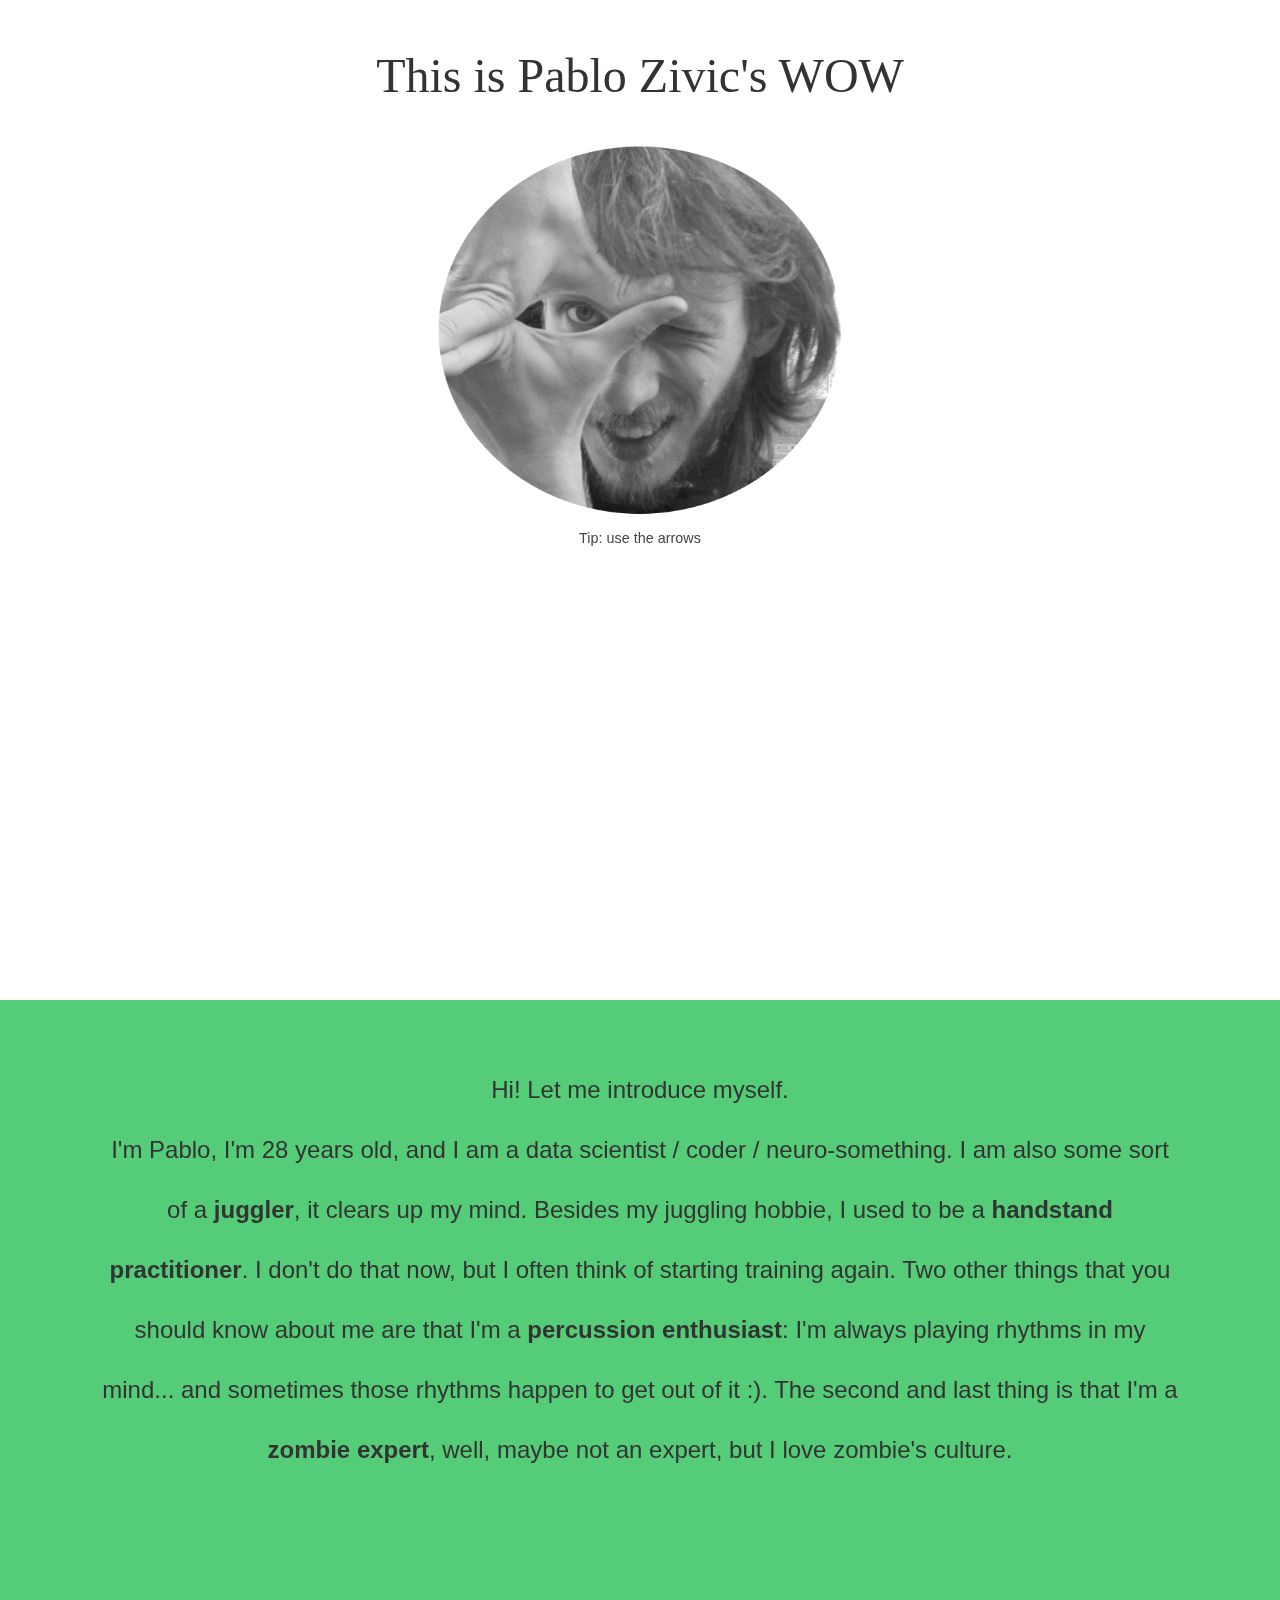
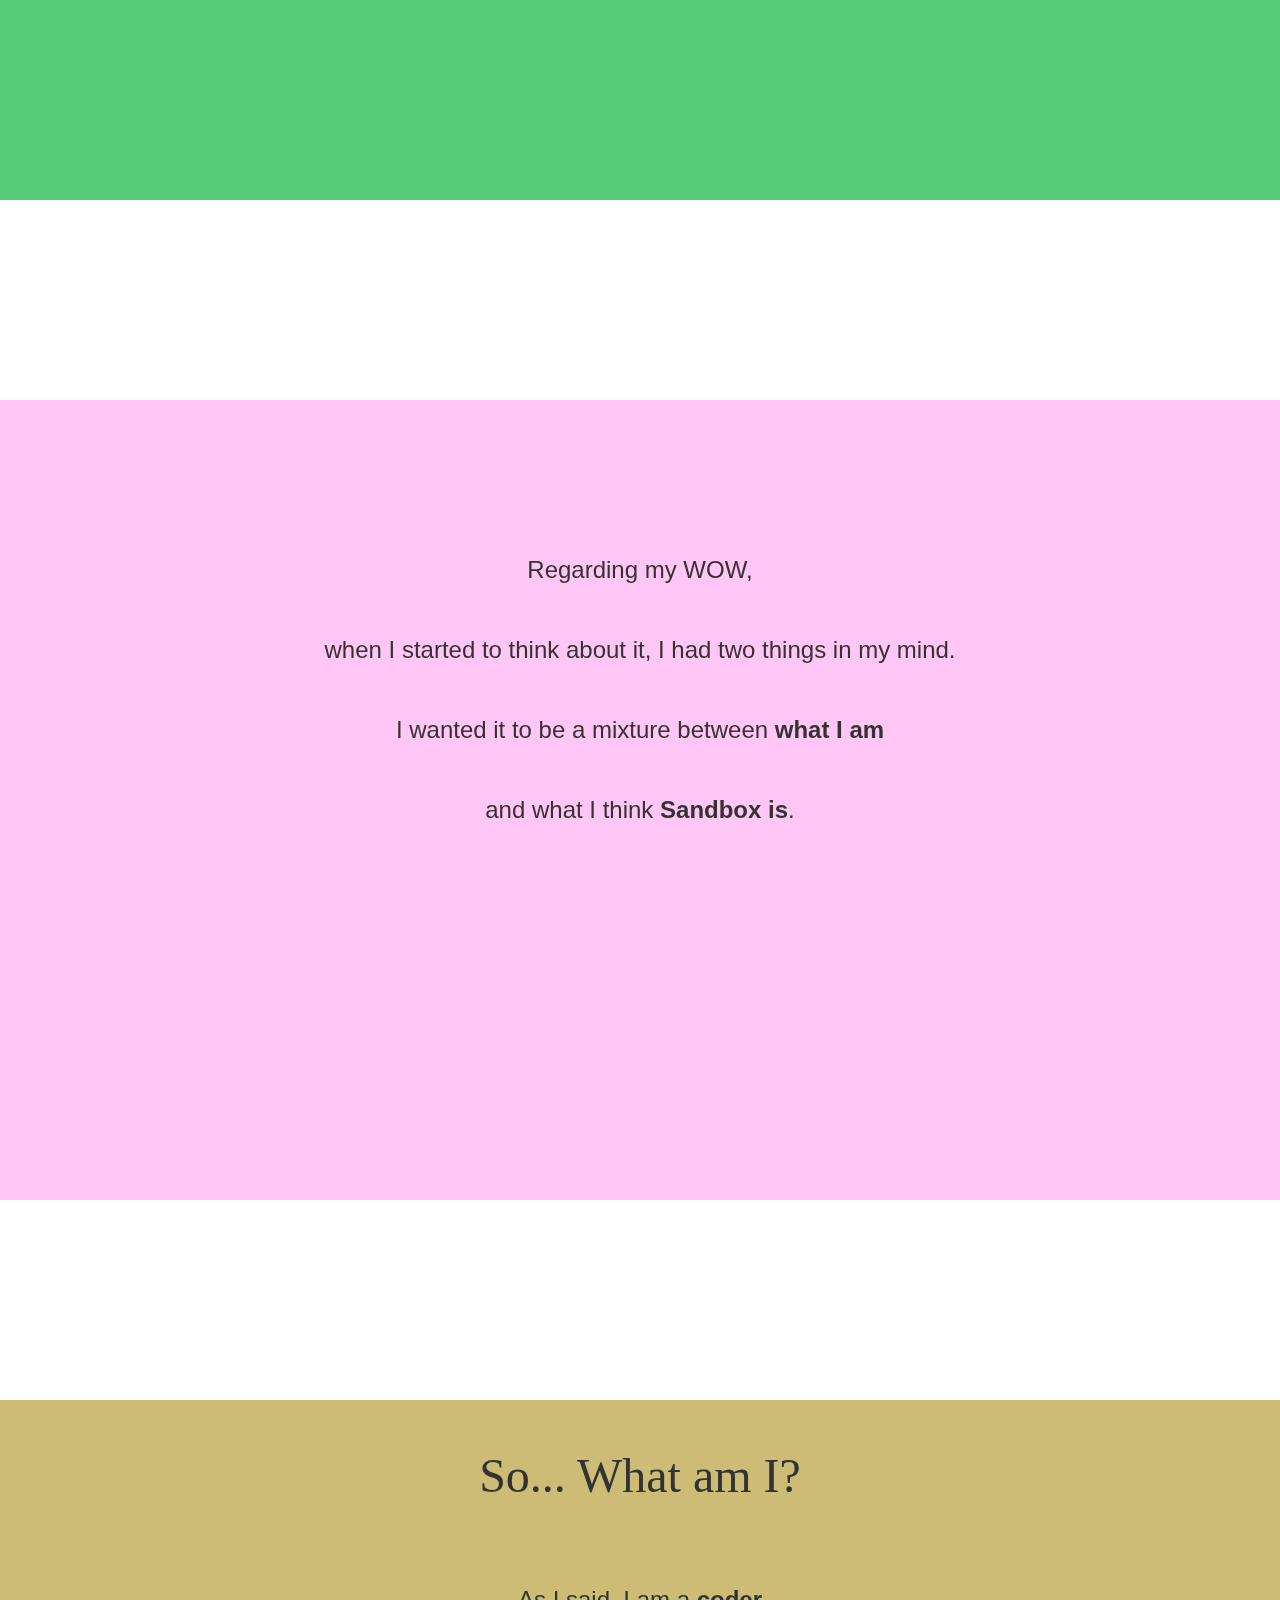
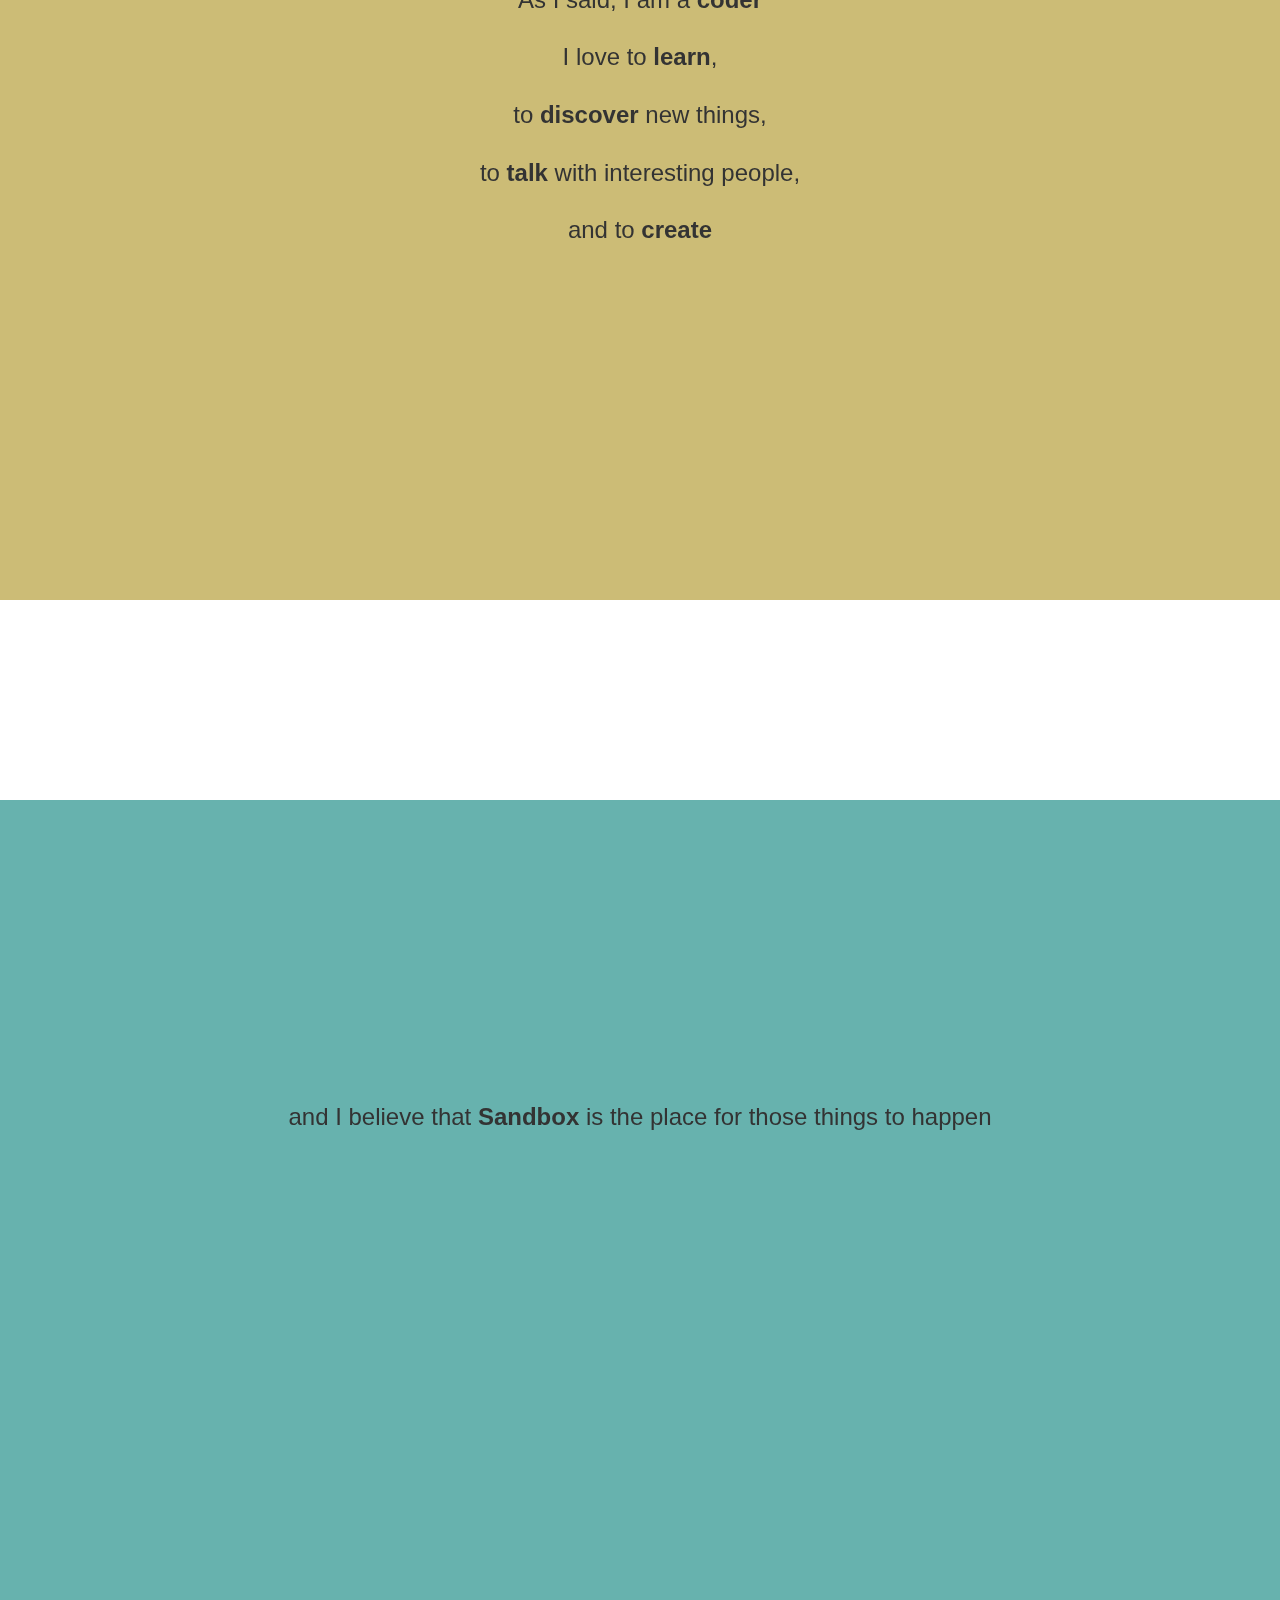
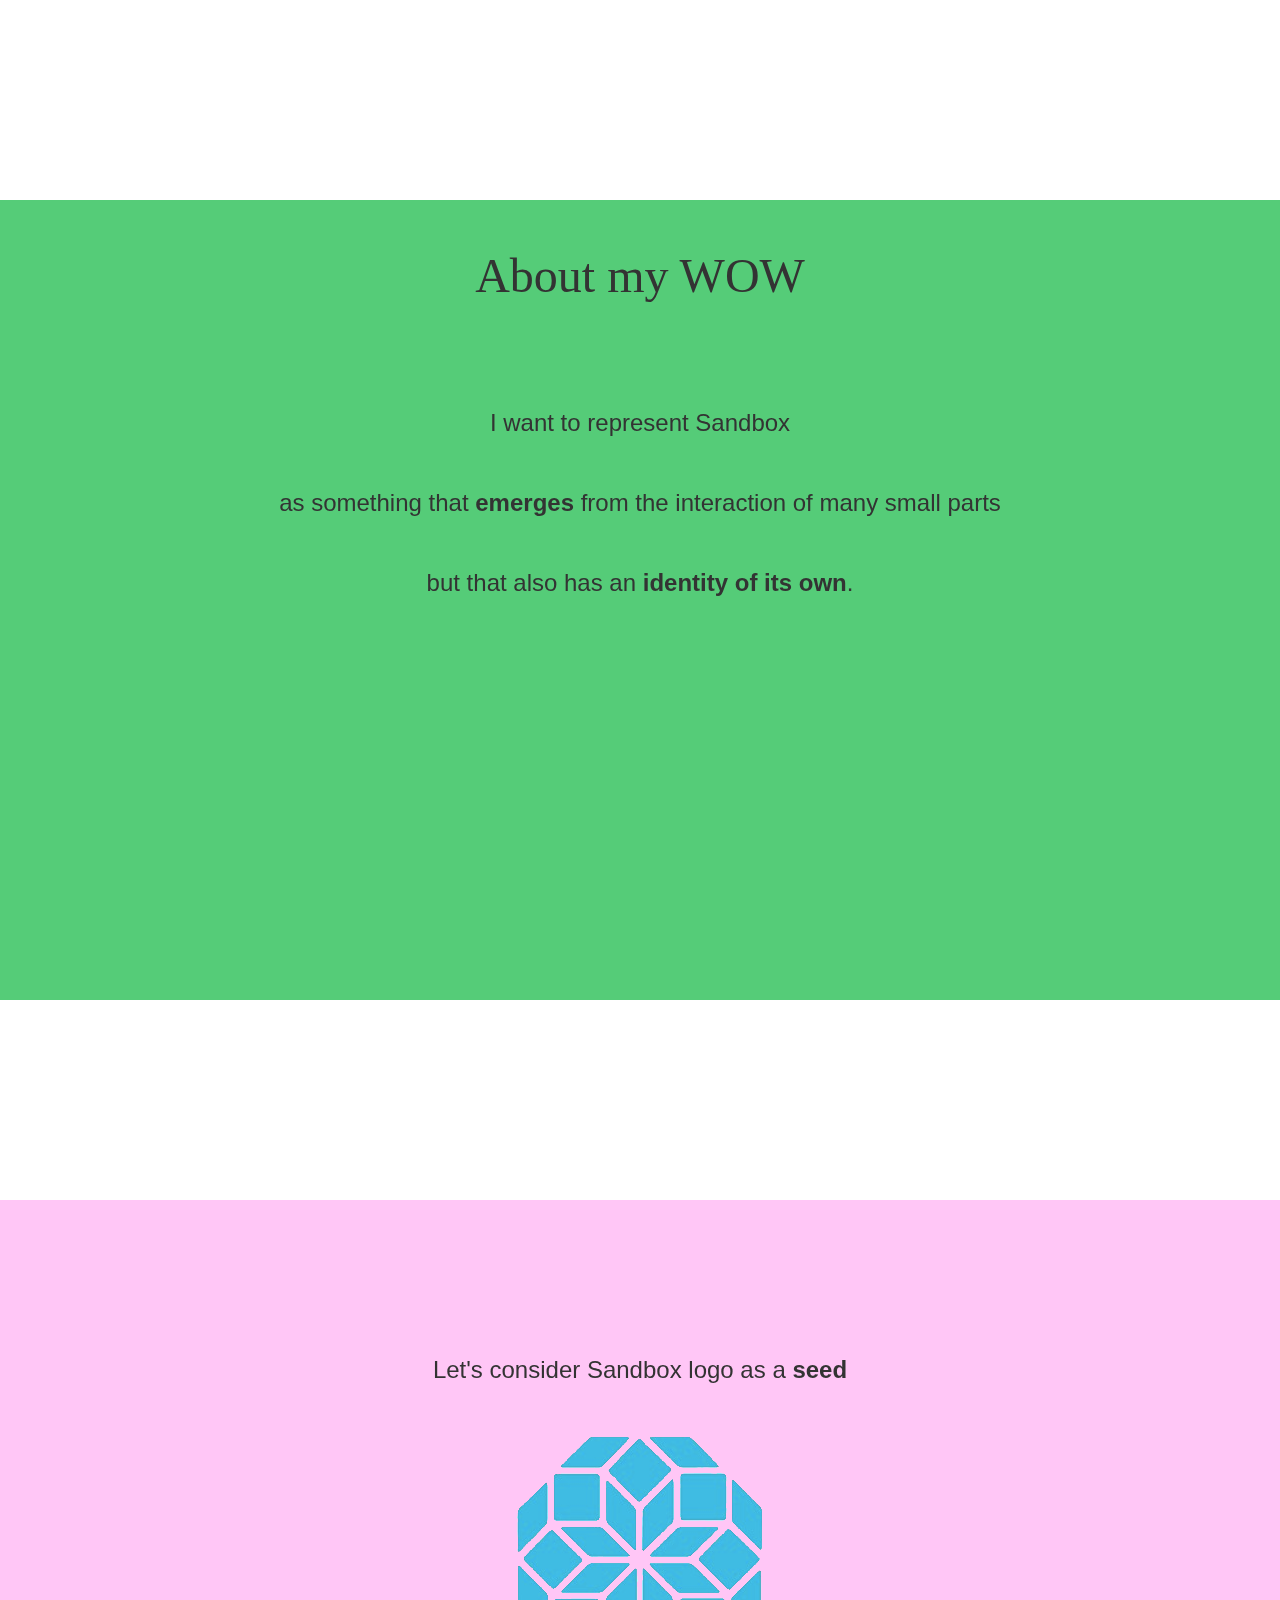
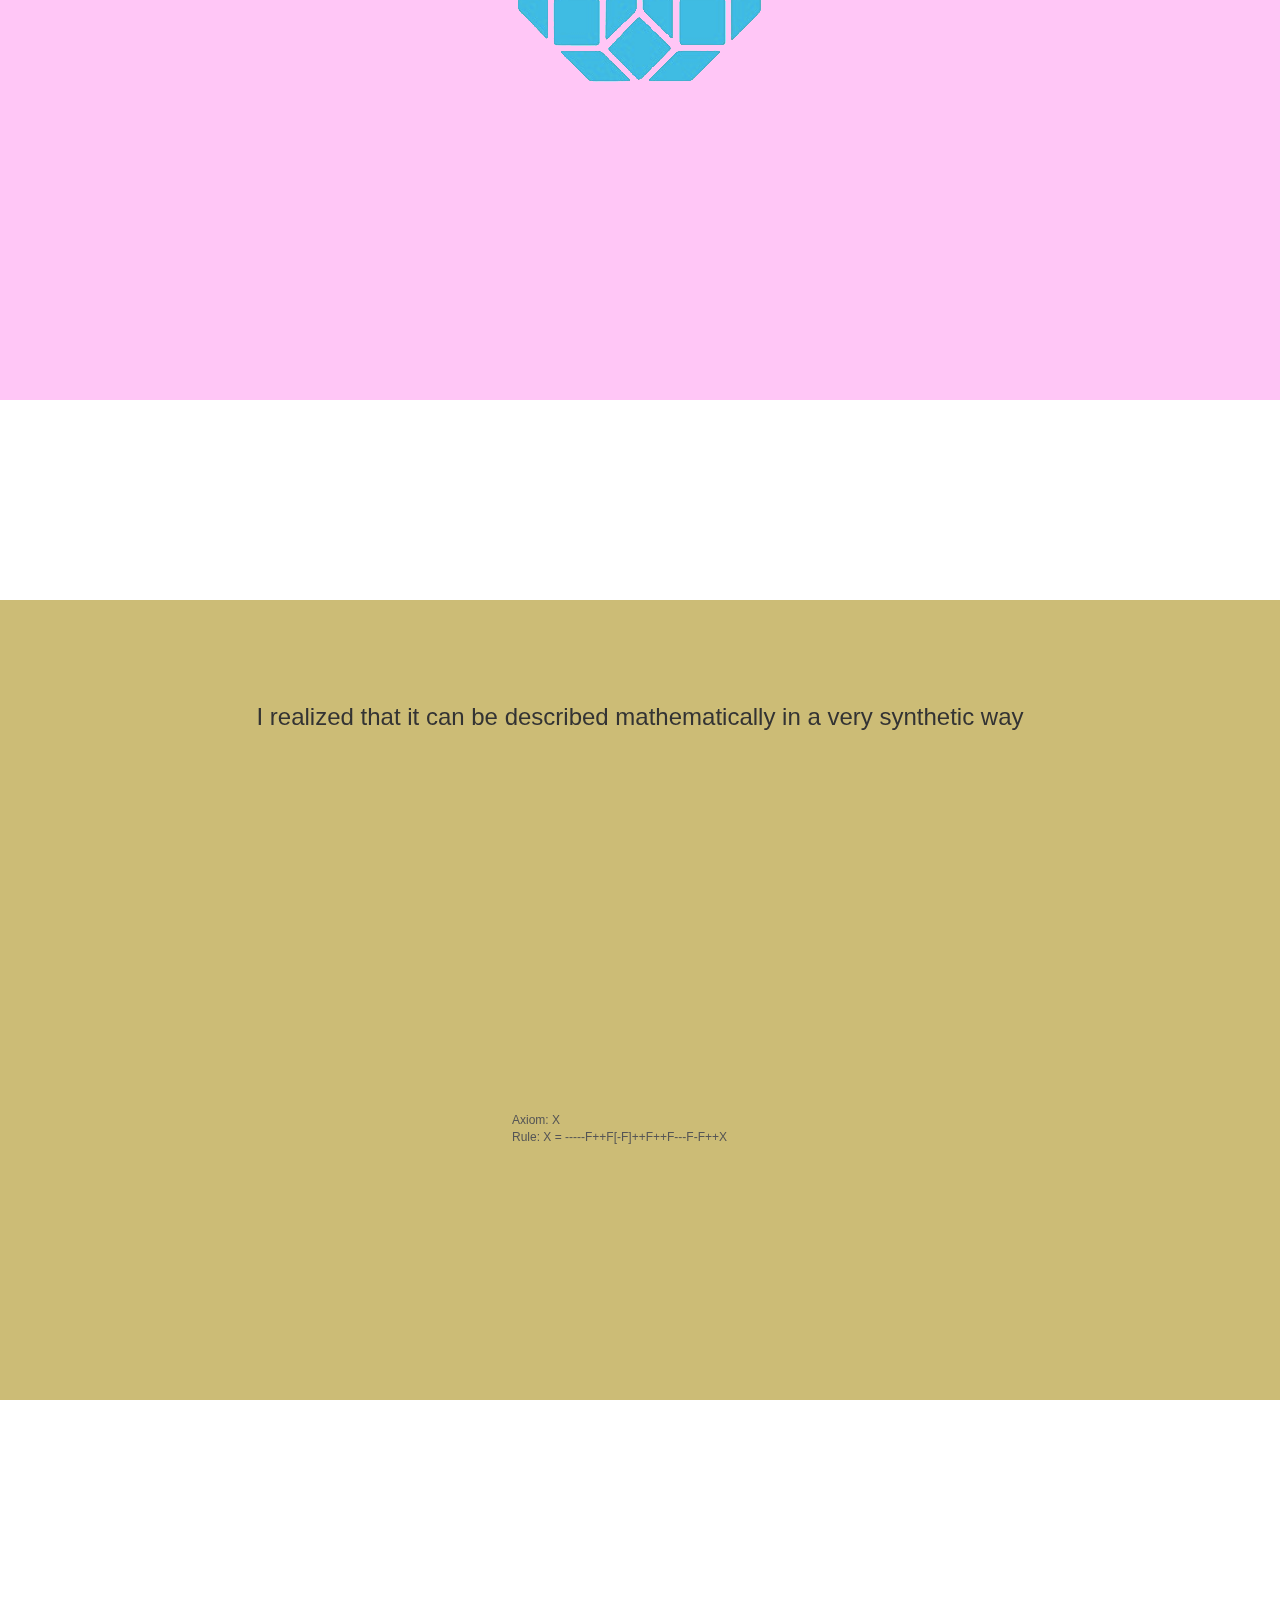
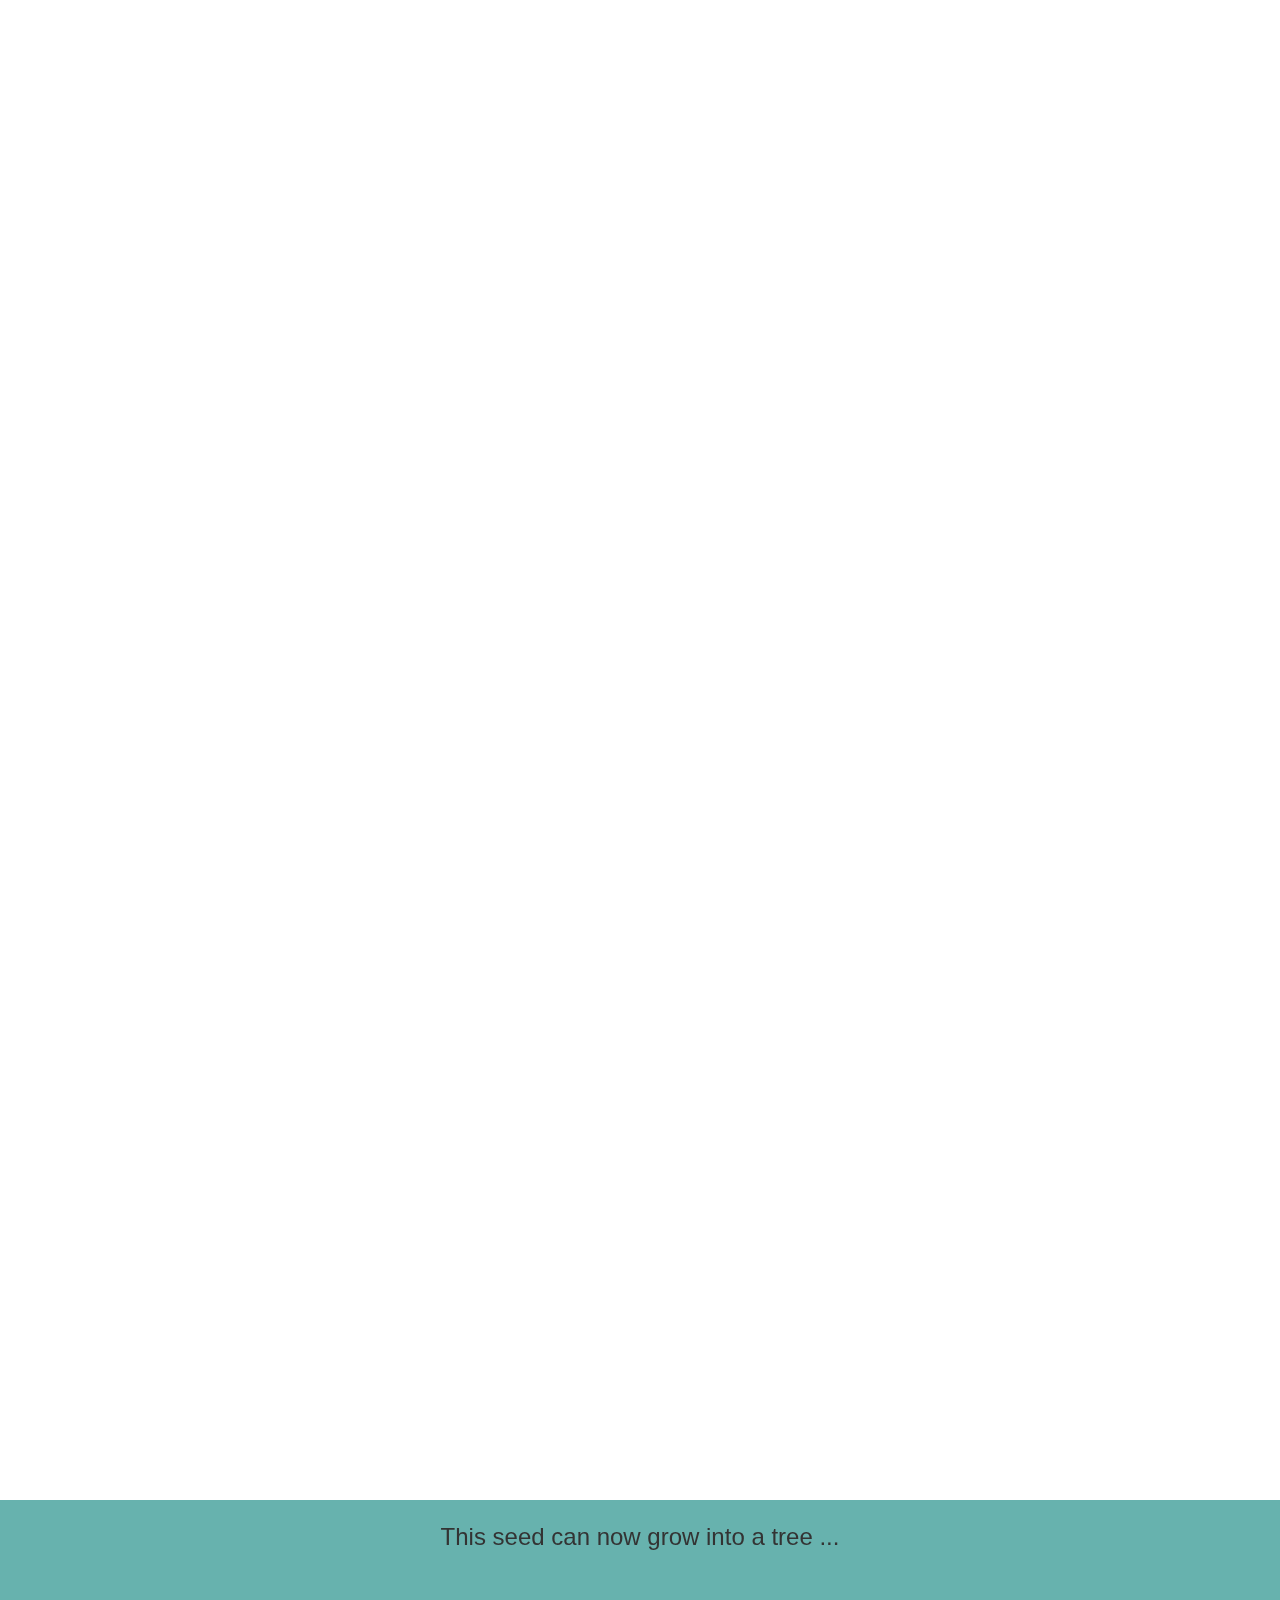
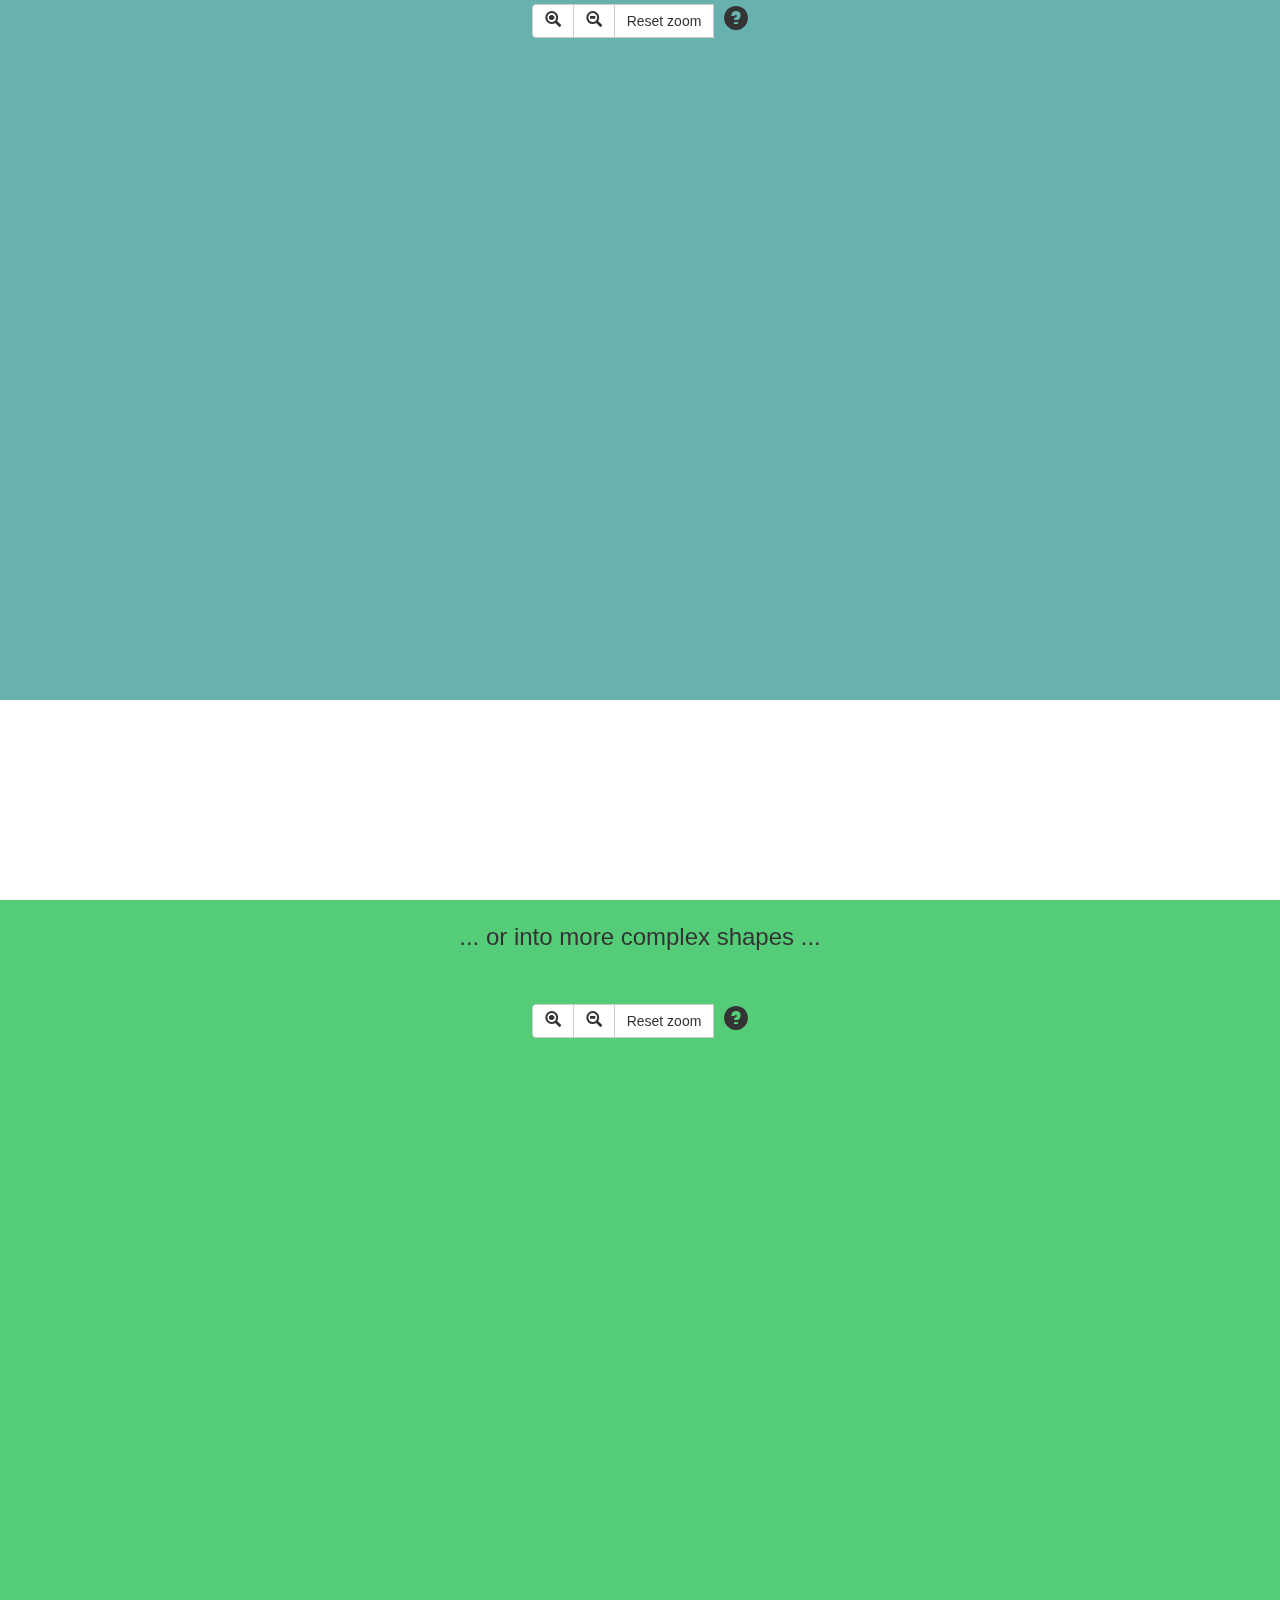
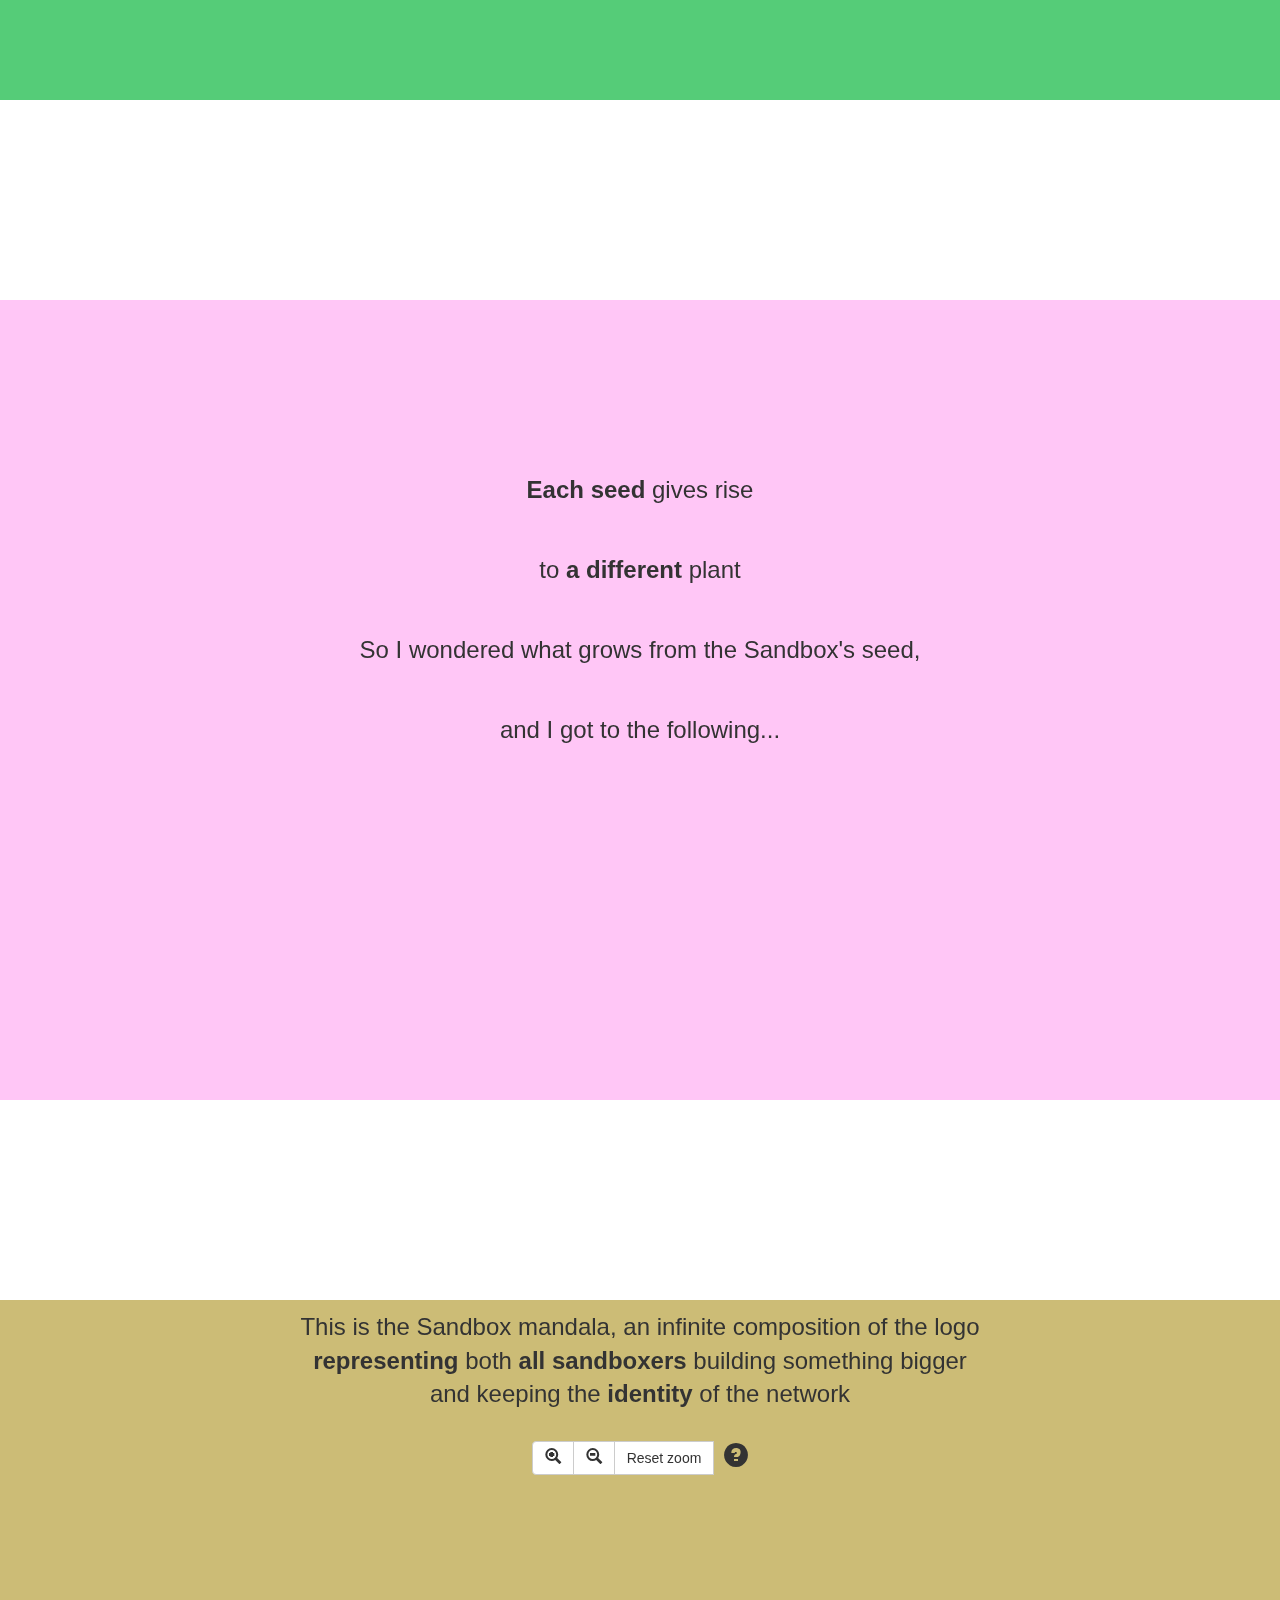
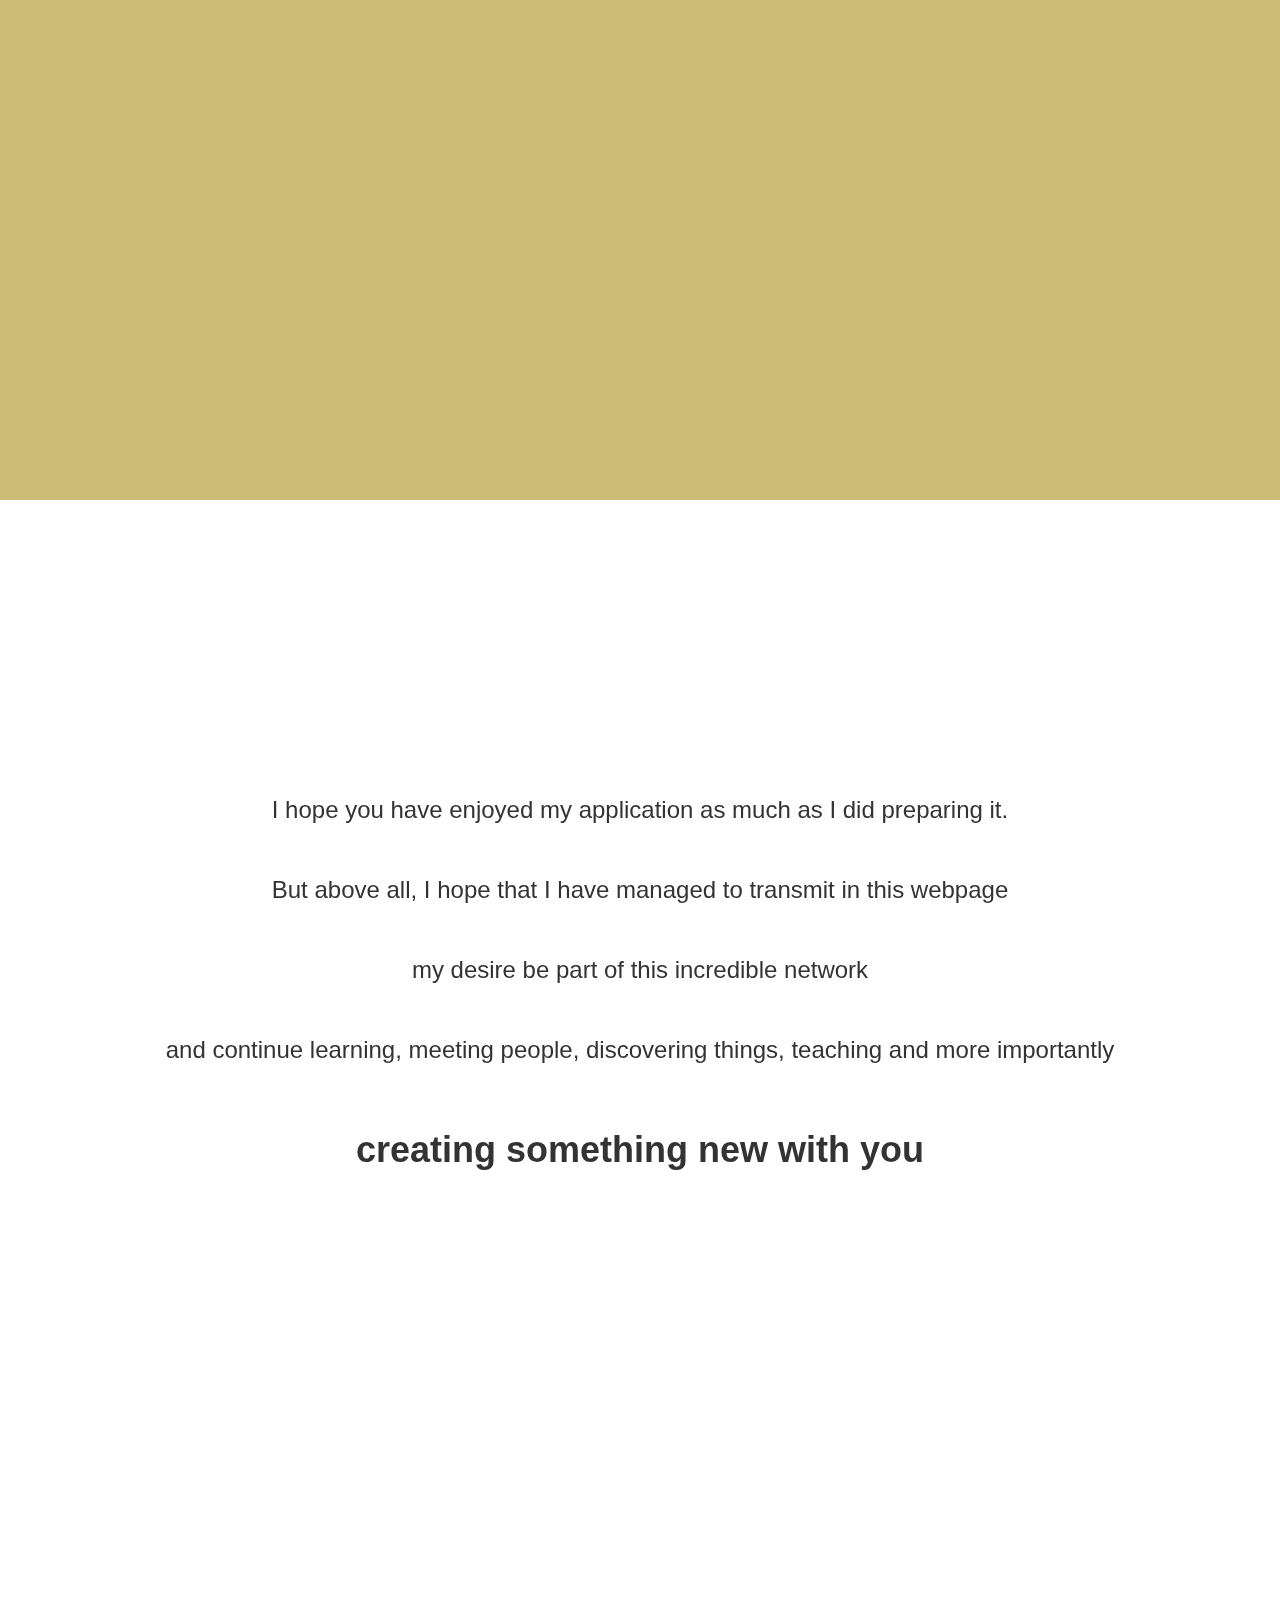
<file: index.html>
<!DOCTYPE html>
<html lang="en"><head><meta http-equiv="Content-Type" content="text/html; charset=UTF-8">
	<meta charset="utf-8"> 
	<meta http-equiv="X-UA-Compatible" content="IE=edge,chrome=1"> 
	<meta name="author" content="Pablo Zivic">
	<title>Pablo's WOW</title>
	
    <link rel='stylesheet' href="css/bootstrap.min.css">

    <link rel="stylesheet" href="css/font-awesome.css">
	<link rel="stylesheet" href="css/normalize.css" type="text/css">
	<link rel="stylesheet" href="css/style.css" type="text/css">
	
	<script src="js/jquery-1.8.2.min.js"></script>
	<script src="js/jquery.scrollTo-1.4.3.1.min.js"></script>
	<script src="js/jquery.easing.1.3.js"></script>
	<script src="js/jquery.scrollorama.js"></script>
	<script src="js/jquery.scrolldeck.js"></script>
    <script src="js/underscore.js"></script>
    <script src="js/bootstrap.min.js"></script>
    <script src="lsystem.js"></script>
    <script src="wow.js"></script>

</head>
<body style="position: relative;"><div id="scroll-wrap"></div>
	<div class="background"></div>
	<!--<div id="header">
		<h1>Pablo's WOW</h1>
		<div id="nav">
			<a href="#what-I-am" class="nav-button">What I am</a>
			<a href="#what-Sandbox-is" class="nav-button">What Sandbox is</a>
		</div>
	</div>-->

	<div class="slide" style=" color: rgb(51,51,51); position: absolute; top: 0px; height:1200px">
        <h2 style="font-family: Corben, Georgia, Times, serif; margin-top:-50px ">This is Pablo Zivic's WOW</h2>
        <img src='yo3.png' style='margin-top:30px; width:500px'/><br/>
        <span style='font-size:60%; color:#444'>Tip: use the arrows</span>
	</div>

	<div class="slide" style="position: absolute; top: 1000px;">
        <div class='slide-background' style='background:#55CC78;'></div> 
        <div style='margin-top:-40px; margin-left: 100px; margin-right:100px; line-height:60px'>
        Hi! Let me introduce myself.<br/>
I'm Pablo, I'm 28 years old, and I am a data scientist / coder / neuro-something. I am also some sort of a <strong>juggler</strong>, it clears up my mind. Besides my juggling hobbie, I used to be a <strong>handstand practitioner</strong>. I don't do that now, but I often think of starting training again.
Two other things that you should know about me are that I'm a <strong>percussion enthusiast</strong>: I'm always playing rhythms in my mind... and sometimes those rhythms happen to get out of it :). The second and last thing is that I'm a <strong>zombie expert</strong>, well, maybe not an expert, but I love zombie's culture. 
        </div>
	</div>

	<div class="slide" style="position: absolute; top: 2000px;">
        <div class='slide-background' style='background:#FFC6F6;'></div> 
        <div style='margin-top:30px; margin-left: 100px; margin-right:100px; line-height:80px'>
        Regarding my WOW, <br/>
        when I started to think about it, I had two things in my mind.<br>
        I wanted it to be a mixture between <strong>what I am</strong> <br>
        and what I think <strong>Sandbox is</strong>.
        </div>
	</div>

	<div class="slide" id="what-I-am" style="position: absolute; top: 3000px;">
        <div class='slide-background' style='background:#CCBC76;'></div> 
        <h2 style="font-family: Corben, Georgia, Times, serif; margin-top:-50px ">So... What am I?</h2>
        <div style='margin-top:80px; margin-left: 100px; margin-right:100px'>
            <ul>As I said, I am a <strong>coder</strong></ul>
            <ul>I love to <strong>learn</strong>,</ul>
            <ul>to <strong>discover</strong> new things,</ul>
            <ul>to <strong>talk</strong> with interesting people,</ul>
            <ul>and to <strong>create</strong></ul>
        </div>
	</div>

	<div class="slide" id='what-sandbox-is' style="position: absolute; top: 4000px;">
        <div class='slide-background' style='background:#67B2AE;'></div> 
        <div style='margin-top:200px; margin-left: 100px; margin-right:100px'>
            and I believe that <strong> Sandbox </strong> is the place for those things to happen
        </div>
	</div>

	<div class="slide" style="position: absolute; top: 5000px;">
        <div class='slide-background' style='background:#55CC78;'></div> 
        <h2 style="font-family: Corben, Georgia, Times, serif; margin-top:-50px ">About my WOW</h2>
        <div style='margin-top:80px; margin-left: 100px; margin-right:100px; line-height:80px'>
            I want to represent Sandbox <br/>
            as something that <strong>emerges</strong> from the interaction of many small parts<br>
            but that also has an <strong>identity of its own</strong>.
        </div>
	</div>

	<div class="slide" style="position: absolute; top: 6000px;">
        <div class='slide-background' style='background:#FFC6F6;'></div> 
        <div style='margin-top:30px; margin-left: 100px; margin-right:100px; line-height:80px'>
            <!--So I <strong>talked</strong> with some friends<br/>
            and <strong>discovered</strong> <a href="http://en.wikipedia.org/wiki/L-system" target='_blank'>something new</a></br>
            I <strong>learned</strong>  it </br>
            and then I <strong>coded</strong> it </br>-->
            Let's consider Sandbox logo as a <strong>seed</strong><br/>
            <img src='sandbox_logo.png' style='width:300px'/>
        </div>
	</div>



	<!--<div class="slide" style="position: absolute; top: 6000px;">
        <div style='margin-top:30px; line-height: 80px; margin-left: 100px; margin-right:100px'>
            So I decided to represent this as a fractal <br> 
            and show that the <strong>union of small principles</strong> <br> 
            planted together as a <strong>seed</strong><br/>
            <strong>can grow into something much bigger</strong>
        </div>
	</div>-->


	<div class="slide" id='sandbox-logo' style="position: absolute; top: 7000px;">
        <div class='slide-background' style='background:#CCBC76;'></div> 
        <div style='margin-left: 100px; margin-right:100px'>
            I realized that it can be described mathematically in a very synthetic way 
        </div>
        <div>
            <canvas style='margin-top:50px' height="300px" width="300px"></canvas>
            <div style='text-align:left; margin-top:20px; margin-left: 40%; color: #555; font-size:50%'>
            Axiom: X<br>
            Rule: X = -----F++F[-F]++F++F---F-F++X
            </div>
        </div>
        <script type='text/javascript'>
            $("#sandbox-logo canvas")[0].getContext('2d').scale(1,1);

            var n=0;
            var showLogoAnimation = false;
            $("#sandbox-logo").bind("onEnter", function() {
                showLogoAnimation = true;
                drawSandboxLogo();
            });

            $("#sandbox-logo").bind("onLeave", function() {
                showLogoAnimation = false;
            });

            function drawSandboxLogo() {
                var transformState = new TransformState();
                transformState.zoomLevel= 5.59;
                transformState.yOffset=15;
                transformState.xOffset=150;
                window.logoView = drawFractal($('#sandbox-logo'), 'sandbox-logo', transformState, null, '#f2efe3');
                if (showLogoAnimation) {
                    setTimeout('stepInSandboxLogo()', 350);
                }
                n=0;
            }

            function stepInSandboxLogo() {
                n++;
                if(n == 8) {
                    if (showLogoAnimation) {
                        setTimeout('drawSandboxLogo()', 550);
                    }
                } else {
                    window.logoView.step();
                    window.logoView.redraw();
                    if (showLogoAnimation) {
                        setTimeout('stepInSandboxLogo()', 350);
                    }
                }
            }


        </script>
	</div>


	<!--<div class="slide" style=" background: url('dandelion-flying-seeds-nature-photo-wallpaper-1920x1200.png');position: absolute; top: 8000px;">
        <div style="font-size:150%; color: white; margin-top:100px; margin-left: 100px; margin-right:100px">
            That is the <strong>seed</strong></br>
        </div>
	</div>-->

	<div class="slide" id='sandbox-tree' style="position: absolute; top: 9500px;">
        <div class='slide-background' style='background:#67B2AE;'></div> 
        <div style='margin-top:-80px; margin-left: 100px; margin-right:100px; margin-bottom:50px'>
            This seed can now grow into a tree ...
        </div>

        <div class="btn-group" style='position:relative; margin-bottom:10px'>
                <button id="zoomIn" class="btn btn-default">
                    <div style='font-size:16px' class="glyphicon glyphicon-zoom-in"></div>
                </button>
                <button id="zoomOut" class="btn btn-default">
                    <div style='font-size:16px' class="glyphicon glyphicon-zoom-out"></div>
                </button>
                <button id="fitToCanvas" class="btn btn-default">
                    <span style='font-size:14px'> Reset zoom </span>
                </button>
                <span style='margin-left:10px' title='Use the buttons to zoom, and drag the figure to move' class="glyphicon glyphicon-question-sign"></span>

                <!--<button id="step" class="btn btn-default">
                    +1
                </button>-->

        </div>
        <div>
            <canvas id="canvas" height="400px" width="400px"></canvas>
        </div>
	</div>

        <script type='text/javascript'>
            
            $("#sandbox-tree canvas")[0].getContext('2d').scale(1,1);
            var t=0;
            $("#sandbox-tree").bind('onEnter', function() {
                window.treeView = drawFractal($('#sandbox-tree'), 'sandbox-tree', null, null, '#e0edec','#328a32');
                window.treeView.fitToCanvas();
                t=0;
                setTimeout('stepInSandboxTree()', 500);
            });
            function stepInSandboxTree() {
                t++;
                if(t < 7) {
                    window.treeView.step();
                    window.treeView.redraw();
                    window.treeView.fitToCanvas();
                    setTimeout('stepInSandboxTree()', 500);
                }
            }

        </script>
        
        
	</div>


	<div class="slide" id='sandbox-tree2' style="position: absolute; top: 10500px;">
        <div class='slide-background' style='background:#55CC78;'></div> 
        <div style='margin-top:-80px; margin-left: 100px; margin-right:100px; margin-bottom:50px'>
            ... or into more complex shapes ...
        </div>

        <div class="btn-group" style='position:relative; margin-bottom:10px'>
                <button id="zoomIn" class="btn btn-default">
                    <div style='font-size:16px' class="glyphicon glyphicon-zoom-in"></div>
                </button>
                <button id="zoomOut" class="btn btn-default">
                    <div style='font-size:16px' class="glyphicon glyphicon-zoom-out"></div>
                </button>
                <button id="fitToCanvas" class="btn btn-default">
                    <span style='font-size:14px'> Reset zoom </span>
                </button>
                <span style='margin-left:10px' title='Use the buttons to zoom, and drag the figure to move' class="glyphicon glyphicon-question-sign"></span>
                <!--<button id="step" class="btn btn-default">
                    +1
                </button>-->

        </div>
        <div>
            <canvas id="canvas" height="400px" width="400px"></canvas>
        </div>
	</div>

        <script type='text/javascript'>
            
            $("#sandbox-tree2 canvas")[0].getContext('2d').scale(1,1);
            var v=0;
            $("#sandbox-tree2").bind('onEnter', function() {
                window.teseladoView = drawFractal($('#sandbox-tree2'), 'sandbox-teselado', null, null, '#ddf2e3', 'black');
                window.teseladoView.fitToCanvas();
                v = 0;
                setTimeout('stepInSandboxTeselado()', 300);
            });

            function stepInSandboxTeselado() {
                v++;
                if(v < 6) {
                    window.teseladoView.step();
                    window.teseladoView.redraw();
                    window.teseladoView.fitToCanvas();
                    setTimeout('stepInSandboxTeselado()', 300);
                }
            }

        </script>
        
        
	</div>


	<div class="slide" style="position: absolute; top: 11500px;">
        <div class='slide-background' style='background:#FFC6F6;'></div> 
        <div style='margin-top:50px; margin-left: 100px; margin-right:100px; margin-bottom:50px; line-height:80px'>
            <strong>Each seed</strong> gives rise <br>
            to <strong>a different</strong> plant <br/>
            So I wondered what grows from the Sandbox's seed, <br/>
            and I got to the following...

        </div>
    </div>

	<div class="slide" id='sandbox-mandala' style="position: absolute; top: 12500px;">
        <div class='slide-background' style='background:#CCBC76;'></div> 
        <div style='margin-top:-90px; margin-left: 100px; margin-right:100px; margin-bottom:30px'>
            This is the Sandbox mandala, an infinite composition of the logo<br/>
            <strong>representing</strong> both <strong>all sandboxers</strong> building something bigger <br/>
            and keeping the <strong>identity</strong> of the network
        </div>

        <div class="btn-group" style='position:relative; margin-bottom:10px'>
                <button id="zoomIn" class="btn btn-default">
                    <div style='font-size:16px' class="glyphicon glyphicon-zoom-in"></div>
                </button>
                <button id="zoomOut" class="btn btn-default">
                    <div style='font-size:16px' class="glyphicon glyphicon-zoom-out"></div>
                </button>
                <button id="fitToCanvas" class="btn btn-default">
                    <span style='font-size:14px'> Reset zoom </span>
                </button>
                <span style='margin-left:10px' title='Use the buttons to zoom, and drag the figure to move' class="glyphicon glyphicon-question-sign"></span>
                <!--<button id="step" class="btn btn-default">
                    +1
                </button>-->

        </div>
        <div>
            <canvas id="canvas" height="400px" width="400px"></canvas>
        </div>
	</div>

        <script type='text/javascript'>
            
            $("#sandbox-mandala canvas")[0].getContext('2d').scale(1,1);
            var u=0;
            $("#sandbox-mandala").bind('onLeave', function() {
                continueMandalaAnimation = false;
            });

            $("#sandbox-mandala").bind('onEnter', function() {
                window.mandalaView = drawFractal($('#sandbox-mandala'), 'sandbox-mandala', null, null, '#f4f1e5', '#3ebae5');
                continueMandalaAnimation = true;
                window.mandalaView.fitToCanvas();

                u = 0;
                setTimeout('stepInSandboxMandala()', 300);
            });

            var continueMandalaAnimation = false;
            var pixelZoomValue=1.0;
            function doPixelZoom() {
                if(!continueMandalaAnimation) return;
                var canvas = $("#sandbox-mandala canvas")[0]
                var ctx = canvas.getContext("2d");

                var imageData = ctx.getImageData(0, 0, canvas.width, canvas.height);
                mandalaView.clearCanvas();
                //ctx.setTransform(mandalaView.transformState.zoomLevel, 0, 0, mandalaView.transformState.zoomLevel, mandalaView.transformState.xOffset, mandalaView.transformState.yOffset)
                ctx.scale(1/mandalaView.transformState.zoomLevel,1/mandalaView.transformState.zoomLevel)
                pixelZoomValue=1.0;
                pixelZoom(imageData);
                return imageData;
            }

            function pixelZoom(imageData) {
                if(!continueMandalaAnimation) return;
                var step = 1.03
                pixelZoomValue*=step

                var ctx = $("#sandbox-mandala canvas")[0].getContext("2d");
                var newCanvas = $("<canvas>")
                        .attr("width", imageData.width)
                        .attr("height", imageData.height)[0];
                newCanvas.getContext('2d').putImageData(imageData, 0, 0);
                ctx.scale(step,step)
                if(u > 4) {
                    ctx.translate(0,step*5.6)//imageData.height/2*step)
                } else {
                    ctx.translate(0,step*4.8)//imageData.height/2*step)
                }

                var newYOffset = -mandalaView.transformState.yOffset
                ctx.drawImage(newCanvas, -mandalaView.transformState.xOffset, newYOffset);
                if(pixelZoomValue < 3.9) {
                    setTimeout(function() {pixelZoom(imageData)}, 30);
                } else {
                    if (u < 6) {
                        stepInSandboxMandala();
                    } else {
                        setTimeout(function() {
                            window.mandalaView = drawFractal($('#sandbox-mandala'), 'sandbox-mandala', null, 2, '#f4f1e5', '#3ebae5');
                            window.mandalaView.fitToCanvas();

                            u = 1;
                            setTimeout('stepInSandboxMandala()', 300);
                        }, 300);
                    }

                }

            }
            function stepInSandboxMandala() {
                if(!continueMandalaAnimation) return;
                u++;
                if(u < 3 || (u>4 && u < 6)) {
                    window.mandalaView.step();
                    window.mandalaView.redraw();
                    if(u>4) {
                        window.mandalaView.fitToCanvas(1.5);
                    } else {
                        window.mandalaView.fitToCanvas();
                    }
                    setTimeout('stepInSandboxMandala()', 300);
                } else if (u == 3 ) {
                    setTimeout("doPixelZoom()", 300);
                } else if (u == 4 ) {
                    window.mandalaView.clearCanvas()
                    window.mandalaView = drawFractal($('#sandbox-mandala'), 'sandbox-mandala-zommed',null, initialSteps=3, '#f4f1e5', '#3ebae5');
                    window.mandalaView.fitToCanvas(1.5);
                    setTimeout('stepInSandboxMandala()', 300);
                } else {
                    setTimeout("doPixelZoom()", 300);


                }

            }

        </script>
        
        
	</div>
	
	
	
	<script>
		$(document).ready(function() {
			
	        window.deck = new $.scrolldeck({
				buttons: '.nav-button',
				easing: 'easeInOutExpo'
			});

	     var slides = $(deck.settings.slides);
         //scrollToSlide($(slides[0]));
         $(slides[deck.controller.blockIndex]).trigger('onEnter');


         $(document).on('keydown', function(e){
                var nextSlide;
                var currentSlide = deck.controller.blockIndex
				if ((e.keyCode == 37 || e.keyCode == 38) && currentSlide !== 0) {
                    nextSlide = currentSlide-1;
				}
				// down/right arrow, space = scroll down
				else if ((e.keyCode == 39 || e.keyCode == 32 || e.keyCode == 40) && deck.controller.blockIndex != slides.length-1) {
                    nextSlide = currentSlide+1;
				} else {
                    return
                }

                setTimeout(function() {$(slides[currentSlide]).trigger('onLeave');}, 600);
                setTimeout(function() {$(slides[nextSlide]).trigger('onEnter');}, 600);
			});

         function scrollToSlide(slide) {
			$(window)._scrollable().stop();
			$(window).scrollTo(slide, {
				duration: deck.settings.duration,
				easing: deck.settings.easing,
				offset: deck.settings.offset
			});
		}
			
		});
	</script>

	<div class="slide" style="position: absolute; top: 13500px;">
        <div style='margin-top:-30px; margin-left: 100px; margin-right:100px; margin-bottom:50px; line-height:80px'>
            I hope you have enjoyed my application as much as I did preparing it. <br/>
            But above all, I hope that I have managed to transmit in this webpage <br/>
            my desire be part of this incredible network <br/>
            and continue learning, meeting people, discovering things, teaching and more importantly<br/>
            <div style='margin-top:20px;'> <strong style='font-size:150%'> creating something new with you</strong></div>
        </div>
    </div>



</body></html>
</file>
<file: css/style.css>
@font-face {
  font-family: 'Corben';
  font-style: normal;
  font-weight: 400;
  src: local('Corben Regular'), local('Corben-Regular'), url(http://themes.googleusercontent.com/static/fonts/corben/v6/uWWoJk4JhWoRrYEm4mc4D-vvDin1pK8aKteLpeZ5c0A.woff) format('woff');
}
@font-face {
  font-family: 'Corben';
  font-style: normal;
  font-weight: 700;
  src: local('Corben'), url(http://themes.googleusercontent.com/static/fonts/corben/v6/ljkAb4w-83fUltRn9aENdbO3LdcAZYWl9Si6vvxL-qU.woff) format('woff');
}

html {
	font-size: 10px;
    overflow:hidden;
}

body {
	background: #fff;
	font-family: 'Corben', Helvetica, "Helvetica Neue", Arial, sans-serif;
	font-size: 24px;
	font-size: 2.4rem;
	line-height: 1.4;
}


.slide-background {
        position: absolute; 
        width: 100%; 
        height: 100%; 
        top: 0; 
        z-index: -1; 
        /*opacity: 0.2; */
}
.background {
	position: fixed;
	height: 100%;
	width: 100%;
    background: url('http://24ways.anna.ps/04-icons/img/cream_dust.png') repeat 0 0;
	/*background: -moz-radial-gradient(50% 50%, farthest-side, #fff, #efefef);
	background: -webkit-gradient(radial, 50% 50%, 250, 50% 50%, 750, from(#fff), to(#bbb));
	*/
    z-index: 0;
}

ul {
	list-style: none;
	padding: 0;
}

h1 {
	font-size: 60px;
	font-size: 6rem;
	padding: 0;
}

h2 {
	font-size: 48px;
	font-size: 4.8rem;
}

p, li {
	font-weight: 400;
	font-size: 36px;
	font-size: 3.6rem;
}

a, a:visited {
	font-weight: 400;
	font-style: italic;
	color: #666;
	padding-right: 3px;
	padding-right: .3rem;
}

li {
	padding: 4px 0;
	padding: .4rem 0;
}

img {
	width: 100%;
}


/*----------------------------------------  HEADER  */

#header {
	width: 100%;
	position: fixed;
	top: 0;
	left: 0;
	z-index: 10;
	background: #ccc;
	border-bottom: solid 3px #bbb;
	opacity: .3;
}

#header:hover {
	opacity: .5;
}

#header h1 {
	margin: 0;
	padding: 7px 20px 10px;
	padding: .7rem 2rem 1rem;
	font-size: 16px;
	font-size: 1.6rem;
	color: #888;
	font-weight: normal;
}

#nav {
	position: absolute;
	top: 0;
	right: 20px;
	right: 2rem;
}

.nav-button {
	float: left;
	padding: 10px;
	padding: 1rem;
	text-decoration: none;
	color: #888;
	font-size: 16px;
	font-size: 1.6rem;
	font-style: normal;
}

.current, a.nav-button:hover {
	color: #333;
}

/*------------------------  SLIDES  */

.slide {
	position: relative;
	margin: 0;
	width: 100%;
	height: 500px;
	height: 80rem;
	padding: 100px 0 200px;
	padding: 10rem 0 20rem;
	text-align: center;
}

.or-block {
	display: block;
}

#what1 {
	padding: 80px 0 200px;
	padding: 8rem 0 20rem;
}

#what1 p {
	font-size: 20px;
	font-size: 2rem;
}

#what2 {
	padding: 150px 0 200px;
	padding: 15rem 0 20rem;
}

#what2 strong {
	display: block;
	font-size: 60px;
	font-size: 6rem;
	font-style: italic;
	position: relative;
	top: 6px;
	top: .6rem;
	letter-spacing: 3px;
	letter-spacing: .3rem;
}

#what3 {
	padding: 120px 0 200px;
	padding: 12rem 0 20rem;
}

#what4 h2 {
	font-size: 36px;
	font-size: 3.6rem;
}

#what4 strong {
	display: block;
	font-size: 60px;
	font-size: 6rem;
	padding-top: 12px;
	padding-top: 1.2rem;
}

#what4 small {
	display: block;
	font-size: 24px;
	font-size: 2.4rem;
	font-weight: 400;
	font-style: italic;
	padding-bottom: 24px;
	padding-bottom: 2.4rem;
}

#what5 {
	padding: 180px 0 200px;
	padding: 18rem 0 20rem;
}

#what5 h2 {
	font-size: 60px;
	font-size: 6rem;
	margin: 0;
}

#what5 p {
	margin: 0;
}

#why1 {
	padding: 100px 0 200px;
	padding: 10rem 0 20rem;
}

#why1 small {
	display: block;
	width: 80%;
	text-align: right;
	padding-top: 10px;
	padding-top: 1rem;
	font-style: italic;
	color: #666;
}

#why2 h2 {
	margin: 10px;
	margin: 1rem;
	font-size: 36px;
	font-size: 3.6rem;
	font-style: italic;
}

#why2 p {
	margin: 0;
	padding: 0;
}

#who1 {
	padding: 200px 0 240px;
	padding: 20rem 0 24rem;
}

#who1 h1 {
	margin: 0;
}

#who1 p {
	font-size: 30px;
	font-size: 3rem;
}

.who {
	padding: 150px 0 200px;
	padding: 15rem 0 20rem;
}

.who p, .who h2 {
	margin: 0;
}

.who h2 {
	font-size: 30px;
	font-size: 3rem;
}

.who p, .who a {
	font-size: 20px;
	font-size: 2rem;
}

#who7 {
	padding: 270px 0 270px;
	padding: 27rem 0 27rem;
}

#when1 {
	padding: 80px 0 200px;
	padding: 8rem 0 20rem;
}

#when1 h1, #when1 h2 {
	margin: 12px;
	margin: 1.2rem;
}

#when1 h2 {
	font-size: 36px;
	font-size: 3.6rem; 
}

#when1 ul  {
	margin: 0;
}

#how1 small {
	display: block;
	color: #666;
	font-style: italic;
	width: 82%;
	text-align: right;
	padding-top: 10px;
	padding-top: 1rem;
}

#how2 h2 {
	font-size: 36px;
	font-size: 3.6rem;
	line-height: 1;
}

#how2 strong {
	display: block;
	font-size: 60px;
	font-size: 6rem;
	padding-top: 2.4rem;
}

#how2 small {
	display: block;
	font-size: 24px;
	font-size: 2.4rem;
	font-weight: 400;
	font-style: italic;
	padding-bottom: 24px;
	padding-bottom: 2.4rem;
}

#how3 {
	padding-top: 5rem;
}

.where h2 {
	font-size: 30px;
	font-size: 3rem;
	margin: 0;
}

.where h3, .where p, .where a {
	margin: 0;
	font-size: 20px;
	font-size: 2rem;
}

.where-block {
	vertical-align: top;
	display: inline-block;
	width: 40%;
	padding: 20px 0;
	padding: 2rem 0;
}

#where1 {
	padding: 150px 0 200px;
	padding: 15rem 0 20rem;
}

#where2 {
	padding: 60px 0 200px;
	padding: 6rem 0 20rem;
}

#where3 {
	padding: 60px 0 200px;
	padding: 6rem 0 20rem;
}

#where3 a {
	font-size: 36px;
	font-size: 3.6rem;
}

#where3 .where-block {
	vertical-align: top;
	display: inline-block;
	width: 40%;
	padding: 24px 0 6px;
	padding: 2.4rem 0 .6rem;
	line-height: 1.2;
}

#where3 .where-block a {
	font-size: 16px;
	font-size: 1.6rem;
}

#where4 a {
	display: block;
	font-size: 24px;
	font-size: 2.4rem;
	padding: 3px;
	padding: .3rem;
}

#credits h3, #credits h4 {
	margin: 2.4rem 0 .6rem;
}

#credits h4 {
	font-size: 18px;
	font-size: 1.8rem;
}

#credits p {
	margin: 0;
	font-size: 18px;
	font-size: 1.8rem;
}

/*------------------------  IMAGES  */

/* width % is width of img / 1280 px (target screen width)  */

.img-wrap {
	margin: 0 auto;
}

.img-inline {
	display: inline-block;
	
}

.img-link {
	text-decoration: none;
}

.img-border {
	border: solid 1px #aaa;
}

#img-responsive {
	width: 50.47%;
}

#img-devices {
	width: 67.03%;
}

#img-bg-s {
	width: 13.83%;
}

#img-bg-m {
	width: 28.59%;
}

#img-bg-l {
	width: 45.31%;
}

#img-illy-s {
	width: 15%;
}

#img-illy-l {
	width: 46.09%;
}

#img-clean-s {
	width: 15%;
}

#img-clean-m {
	width: 31.01%;
}

#img-clean-l {
	width: 40.08%;
}

#img-sas-s {
	width: 16.95%;
}

#img-sas-l {
	width: 48.44%;
}

#img-obama-s {
	width: 12.66%;
}

#img-obama-m {
	width: 30.39%;
}

#img-obama-l {
	width: 36.8%;
}

/* width % is width of img / (40% of 1280 px) (containers are 40% of target screen width)  */

.where-block .img-wrap {
	width: 22.66%;
}

#where3 .where-block .img-wrap {
	width: 86.33%;
}

/*------------------------  BASE-REM SIZING  */


@media (min-width: 1401px) {
	html {
		font-size: 12px;
	}
}

@media (max-width: 1400px) {
	html {
		font-size: 11px;
	}
}

/* target screen width  */
@media (max-width: 1280px) {
	html {
		font-size: 10px;
	}
}
	
@media (max-width: 1160px) {
	html {
		font-size: 9px;
	}
}
	
@media (max-width: 1040px) {
	html {
		font-size: 8px;
	}
}
	
@media (max-width: 920px) {
	html {
		font-size: 7px;
	}
}
	
@media (max-width: 800px) {
	html {
		font-size: 6px;
	}
}
	
@media (max-width: 680px) {
	html {
		font-size: 5px;
	}
}
	
@media (max-width: 560px) {
	html {
		font-size: 4px;
	}
}
	
@media (max-width: 440px) {
	html {
		font-size: 3px;
	}
}

@media (max-width: 320px) {
	html {
		font-size: 3px;
	}
}
</file>
